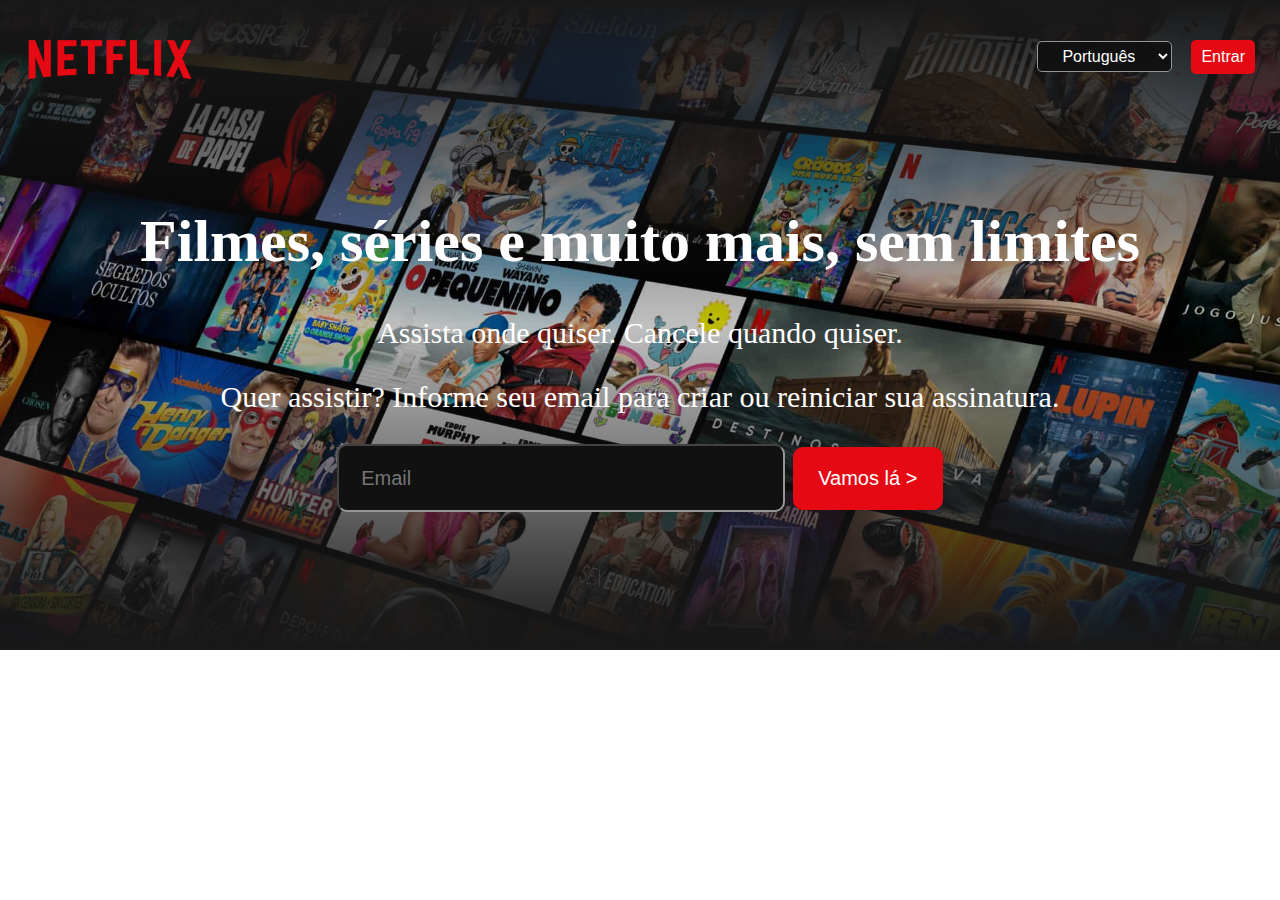
<file: projeto netflix/index.html>
<!DOCTYPE html>
<html lang="en">
<head>
    <meta charset="UTF-8">
    <meta name="viewport" content="width=device-width, initial-scale=1.0">
    <link rel="stylesheet" href="style.css">
    <title>Netflix</title>
</head>
<body>
    <div id="container"> <!--div of container-->
        <div id="header"> <!--div of header-->
            <img id="logo_header" src="./assets/images/logo_netflix_hearder.png" alt="logo_header">

            <div id="nav"> <!--div of navegation-->
                <select name="idiom" id="idiom_site">
                    <option>Português</option>
                    <option>English</option>
                </select>
                <button id="btn_enter">Entrar</button>
            </div>
        </div>

        <div id="main">
            <h1>Filmes, séries e muito mais, sem limites</h1>
            <p>Assista onde quiser. Cancele quando quiser.</p>
            <p>Quer assistir? Informe seu email para criar ou reiniciar sua assinatura.</p>
            <input id="email_input" type="email" placeholder="Email">
            <button id="btn_email">Vamos lá ></button>
        </div>

    </div>
</body>
</html>
</file>
<file: projeto netflix/style.css>
body{
    margin: 0px;
}

#container {
    background-image: linear-gradient(to bottom, rgb(24, 24, 24), rgba(85, 85, 85, 0), rgb(24, 24, 24)), url(./assets/images/background_image.jpg);
    background-size: cover;
    height: 650px;
}


#header{
    display: flex;
    flex-direction: row;
    align-items: center;
    justify-content: space-between;
}

#logo_header{
    width: 200px;
    height: 100px;
    margin-top: 7px;
    margin-left: 10px;
}

#nav{
    margin-top: 7px;
    margin-right: 10px;
}

#btn_enter{
    padding: 8px 10px;
    font-size: 16px;
    background-color: #e50914;
    border: none;
    border-radius: 5px;
    color: white;
    margin: 15px;
}

#idiom_site{
    padding: 5px 20px;
    font-size: 16px;
    background-color: rgb(17, 17, 17);
    border-color: rgb(150, 150, 150);
    border-radius: 5px;
    color: white;
}

#main{
    color: white;
    font-size: 30px;
    margin-top: 100px;
    text-align: center;
    align-items: center;
}

#email_input{
    width: 400px;
    height: 20px;
    padding: 22px;
    background-color: rgb(17, 17, 17);
    color: white;
    border-color: rgb(150, 150, 150);
    border-radius: 10px;
    font-size: 20px;
}

#btn_email{
    width: 150px;
    padding: 20px;
    background-color: #e50914;
    border: none;
    border-radius: 10px;
    color: white;
    font-size: 20px;
}
</file>
